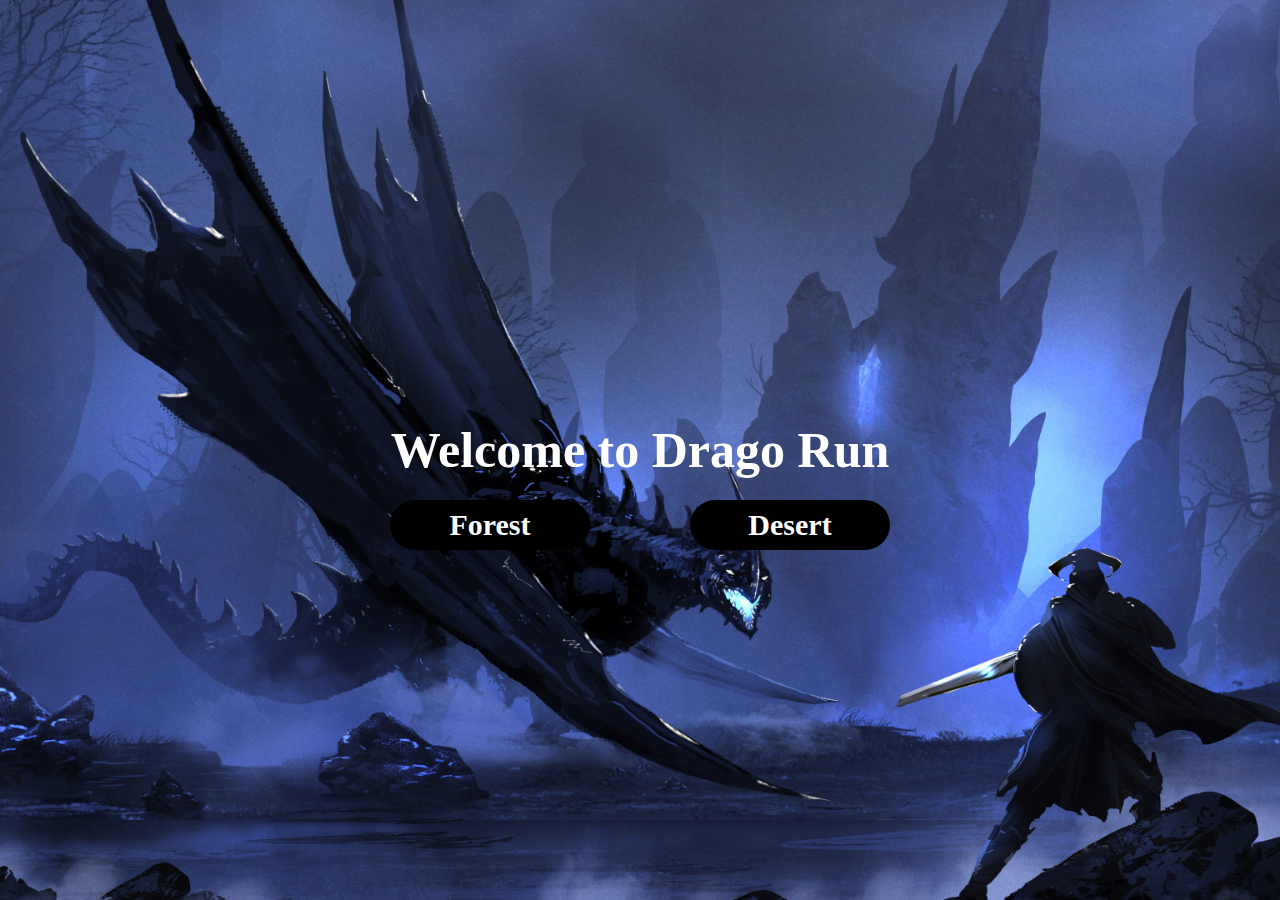
<file: index.html>
<!DOCTYPE html>
<html>
<head>
    <title>Drago Run</title>
    <link rel="stylesheet" href="style.css">
</head>
<body class="body">
    <div class="background"></div>

    <div class="startScreen1" id="startScreen1">
        <h1>Welcome to Drago Run</h1>
        <button class="btn1"><a href="2.html" class="a">Forest</a></button>
        <button class="btn2"><a href="1.html" class="a">Desert</a></button>        
    </div>
</body>
</html>
</file>
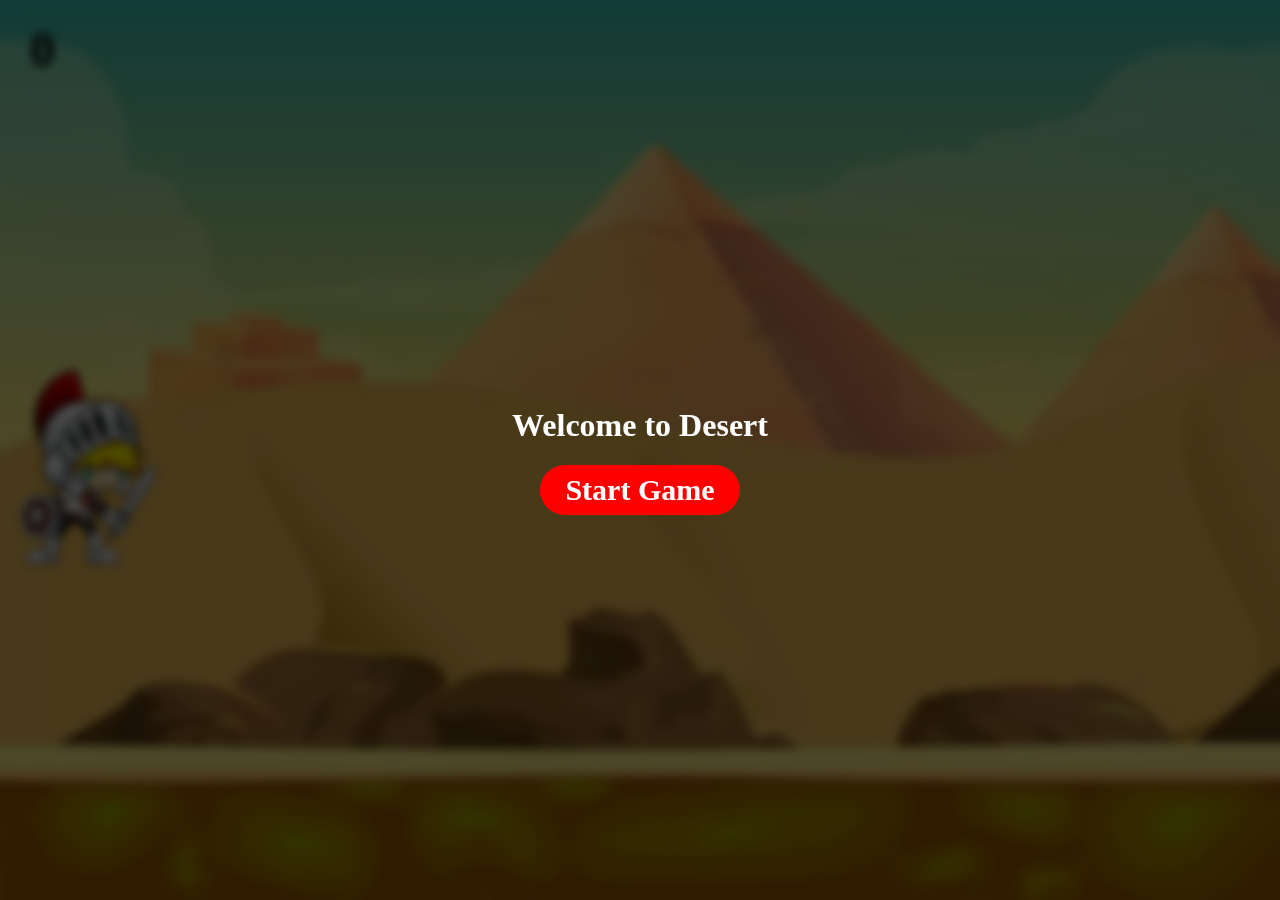
<file: 1.html>
<!DOCTYPE html>
<html>
<head>
    <title>Desert</title>
    <link rel="stylesheet" href="1.css">
</head>
<body class="body">
    <div class="background" id="background">
        <img src="desert/images/Idle_1.png" class="boy" id="boy" />
        <div class="score" id="score">0</div>
    </div>
    <div class="end" id="end">
        <div style="color: rgb(248, 7, 7);">Game Over!</div>
        <div style="color: rgb(14, 15, 10);">Your Score</div>
        <div style="color: rgb(244, 248, 241);" id="endScore">0</div>
        <button class="button" onclick="reload();">Try Again</button>
    </div>
    <div class="startScreen" id="startScreen">
        <h1>Welcome to Desert</h1>
        <button class="startButton" onclick="startGame();">Start Game</button>
    </div>
    <script src="1.js"></script>
</body>
</html>
</file>
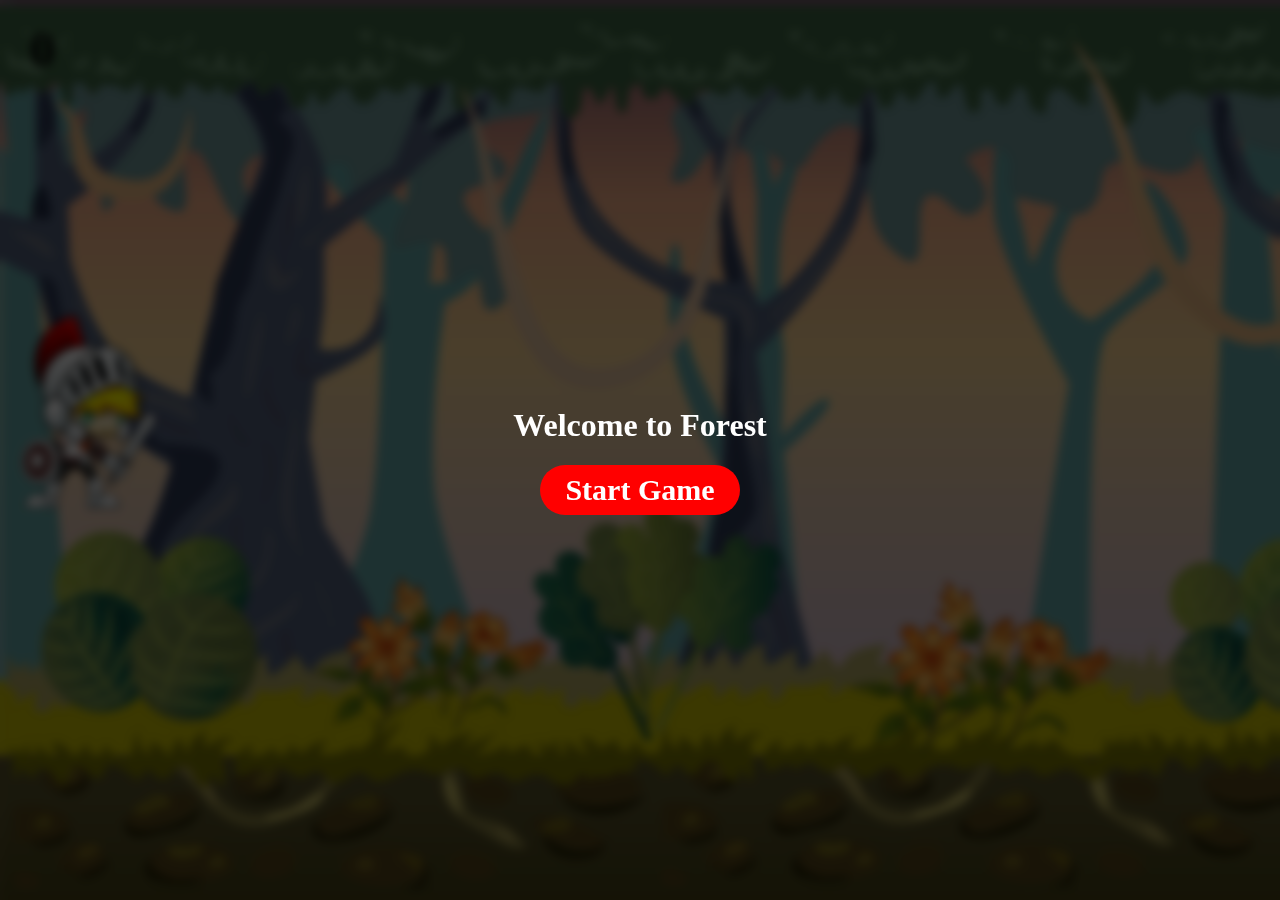
<file: 2.html>
<!DOCTYPE html>
<html>
<head>
    <title>Forest</title>
    <link rel="stylesheet" href="2.css">
</head>
<body class="body">
    <div class="background" id="background">
        <img src="forest/images/Idle_1.png" class="boy" id="boy" />
        <div class="score" id="score">0</div>
    </div>

    <div class="end" id="end">
        <div style="color: rgb(248, 7, 7);">Game Over!</div>
        <div style="color: rgb(14, 15, 10);">Your Score</div>
        <div style="color: rgb(244, 248, 241);" id="endScore">0</div>
        <button class="button" onclick="reload();">Try Again</button>
    </div>

    <div class="startScreen" id="startScreen">
        <h1>Welcome to Forest</h1>
        <button class="startButton" onclick="startGame();">Start Game</button>
    </div>

    <script src="2.js"></script>
</body>
</html>
</file>
<file: style.css>
.startScreen1 {
    position: absolute;
    width: 100vw;
    height: 100vh;
    display: flex;
    flex-direction: column;
    align-items: center;
    justify-content: center;
    color: rgb(255, 255, 255);
    font-family: "Gotham SSm";
    backdrop-filter: blur(px);
    font-size: 25px;
}

.body {
    margin: 0px;
}

.btn1 {
    font-size: 30px;
    font-weight: bold;
    font-family: "Gotham SSm";
    color: white;
    width: 200px;
    height: 50px;
    background-color: rgb(0, 0, 0);
    border: none;
    border-radius: 50px;
    cursor: pointer;
    position: fixed;
    margin-right: 300px;
    margin-top: 150px;
}

.btn1:hover {
    background-color: white;
    cursor: pointer;
    color: rgb(255, 255, 255);
}

.btn2 {
    font-size: 30px;
    font-weight: bold;
    font-family: "Gotham SSm";
    width: 200px;
    height: 50px;
    background-color: rgb(0, 0, 0);
    color: white;
    border: none;
    border-radius: 50px;
    cursor: pointer;
    position: fixed;
    margin-left: 300px;
    margin-top: 150px;
}

.btn2:hover {
    background-color: rgb(255, 255, 255);
    cursor: pointer;
    color: rgb(255, 0, 0);
}

.background {
    width: 100vw;            
    height: 100vh;             
    position: absolute;
    top: 0;
    left: 0;

    background-image: url("main/wallpapersden.com_warrior-vs-dragon_1920x1080.jpg"); 
    background-size: cover;       
    background-position: center;  
    background-repeat: no-repeat; 
    z-index: -1;                  
}


.a {
    text-decoration: none;
    color: white;        
}

.btn1:hover .a,
.btn2:hover .a {
    color: rgb(0, 0, 0);   
}
</file>
<file: 1.css>
.background{
    width: 100%;
    height: 100vh;
    background-image: url("images/background.jpg");
    background-size: cover;
    background-repeat: repeat-x;
    overflow-x: hidden;
    overflow-y: hidden;
    position: absolute;
 
 
 }
 
 .body{
    margin: 0px;
 }
 
 .boy{
    height: 225px;
    margin-top: 355px;
    position: absolute;
 }
 
 .box{
    width: 200px;
    height: 200px;
    /*background-color: red;*/
    position: absolute;
    margin-top: 450px;
    background-image: url(images/ComplexRegalGelding.webp);
    background-size: contain;
    background-repeat: no-repeat;
 }
 
 .score{
    font-size: 50px;
    font-weight: bold;
    margin-left: 30px;
    margin-top: 20px;
    position: absolute;
 }
 
 .end{
    width: 100%;
    height: 100vh;
    position: absolute;
    background-image: none;
    display: flex;
    flex-direction: column;
    align-items: center;
    justify-content: center;
    font-size: 90px;
    font-weight: bold;
    color: white;
    font-family: "Broadway";;
    visibility: hidden;
    backdrop-filter: blur(15px);
 
 }
 
 .button{
    height: 35px;
    width: 300px;
    margin-top: 50px;
    font-size: 20px;
    font-weight: 1000;
    background-color: aqua;
    border: none;
    border-radius: 20px;
 }
 
 .button:hover{
    height: 37px;
    width: 305px;
    background-color: red;
    cursor: pointer;
    color: black;
 }
 
 .startScreen{
    position: absolute;
    width: 100vw;
    height: 100vh;
    background-color: rgb(0, 0, 0, 0.7);
    display: flex;
    flex-direction: column;
    align-items: center;
    justify-content: center;
    color: white;
    font-family: "Gotham SSm";
    visibility: visible;
    backdrop-filter: blur(5px);
 }
 
 .startButton{
    font-size: 30px;
    font-weight: bold;
    font-family: "Gotham SSm";
    width: 200px;
    height: 50px;
    background-color: rgb(255, 0 ,0);
    color: white;
    border: none;
    border-radius: 50px;
    cursor: pointer;
 }
 
 .startButton:hover{
    background-color: green;
    cursor: pointer;
    color: rgb(255, 255, 255);
 }
</file>
<file: 2.css>
.background{
    width: 100%;
    height: 100vh;
    background-image: url("forest/images/background.jpg");
    background-size: cover;
    background-repeat: repeat-x;
    overflow-x: hidden;
    overflow-y: hidden;
    position: absolute;
 
 
 }
 
 .body{
    margin: 0px;
 }
 
 .boy{
   height: 225px;
   margin-top: 300px;
   position: absolute;
 }
 
 .box{
    width: 200px;
    height: 200px;
    /*background-color: red;*/
    position: absolute;
    margin-top: 400px;
    background-image: url(forest/images/ComplexRegalGelding.webp);
    background-size: contain;
    background-repeat: no-repeat;
 }
 
 .score{
    font-size: 50px;
    font-weight: bold;
    margin-left: 30px;
    margin-top: 20px;
    position: absolute;
 }
 
 .end{
    width: 100%;
    height: 100vh;
    position: absolute;
    background-image: none;
    display: flex;
    flex-direction: column;
    align-items: center;
    justify-content: center;
    font-size: 90px;
    font-weight: bold;
    color: white;
    font-family: "Broadway";;
    visibility: hidden;
    backdrop-filter: blur(15px);
 
 }
 
 .button{
    height: 35px;
    width: 300px;
    margin-top: 50px;
    font-size: 20px;
    font-weight: 1000;
    background-color: aqua;
    border: none;
    border-radius: 20px;
 }
 
 .button:hover{
    height: 37px;
    width: 305px;
    background-color: red;
    cursor: pointer;
    color: black;
 }
 
 .startScreen{
    position: absolute;
    width: 100vw;
    height: 100vh;
    background-color: rgb(0, 0, 0, 0.7);
    display: flex;
    flex-direction: column;
    align-items: center;
    justify-content: center;
    color: white;
    font-family: "Gotham SSm";
    visibility: visible;
    backdrop-filter: blur(5px);
 }
 
 .startButton{
    font-size: 30px;
    font-weight: bold;
    font-family: "Gotham SSm";
    width: 200px;
    height: 50px;
    background-color: rgb(255, 0 ,0);
    color: white;
    border: none;
    border-radius: 50px;
    cursor: pointer;
 }
 
 .startButton:hover{
    background-color: green;
    cursor: pointer;
    color: rgb(255, 255, 255);
 }
</file>
